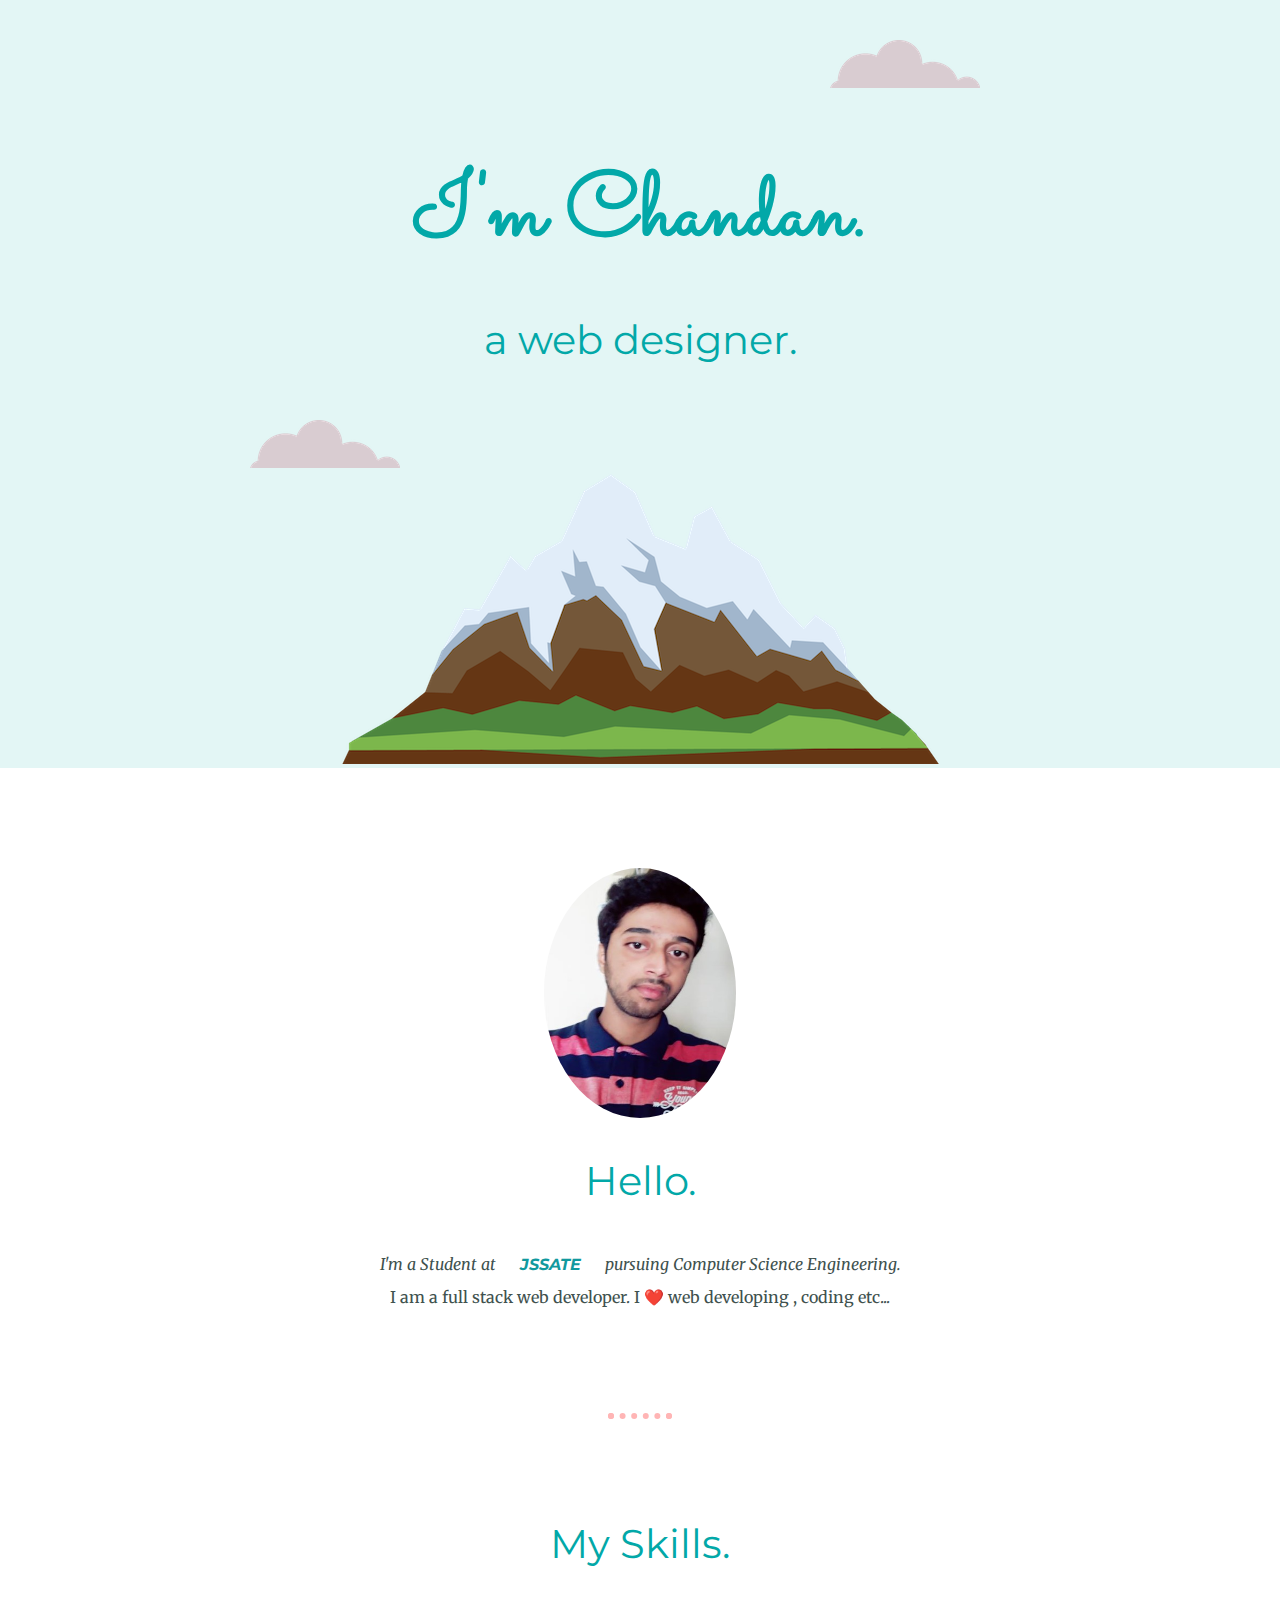
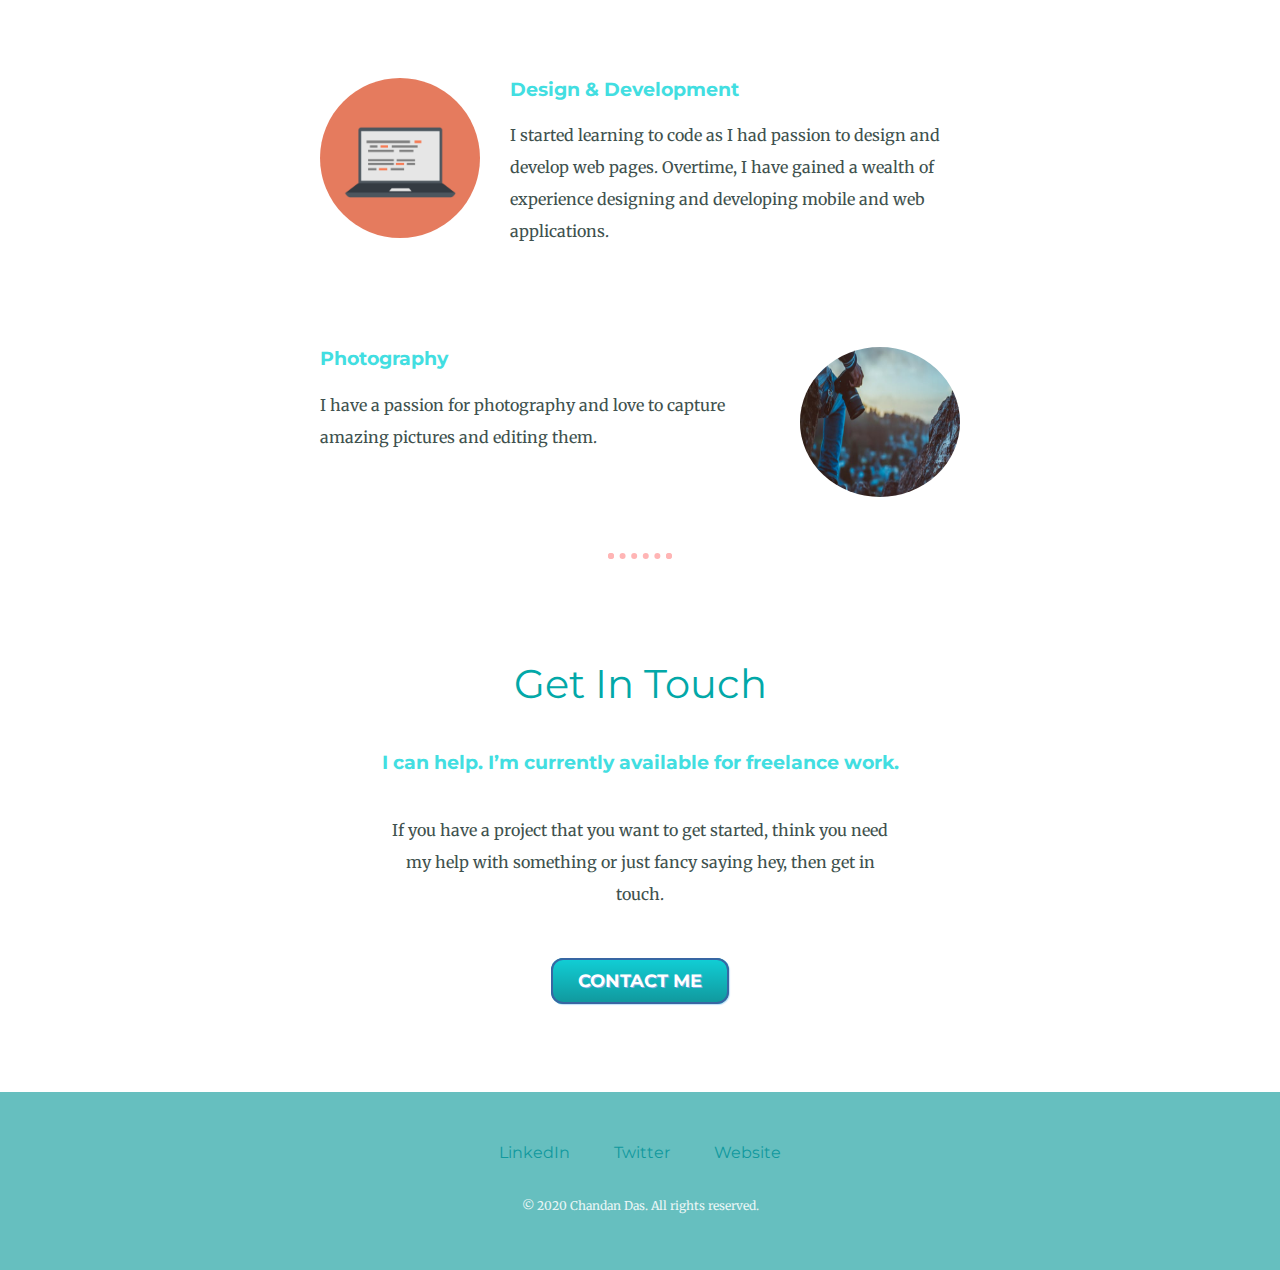
<file: css-My Site/index.html>
<!DOCTYPE html>
<html lang="en" dir="ltr">
  <head>
    <meta charset="utf-8">
    <title>Chandan Das</title>
    <link rel="stylesheet" type="text/css" href="css/styles.css">
    <link rel="icon" href="favicon2.ico">
    <link href="https://fonts.googleapis.com/css?family=Merriweather|Montserrat|Sacramento&display=swap" rel="stylesheet">
  </head>
  <div class="top-container">
    <img class="top-cloud" src="images/cloud.png" alt="cloud-img">
    <h1>I'm Chandan.</h1>
    <p><h2>a web designer.</h2></p>
    <img class="bottom-cloud" src="images/cloud.png" alt="cloud-img">
    <img src="images/mountain.png" alt="mountain-img">
  </div>

  <div class="middle-container">
    <div class="profile">
      <img id="chan" src="images/chan.jpg" alt="chandan's profile picture">
      <h2>Hello.</h2>
      <p class="intro"><em>I'm a Student at <strong><a href="http://jssateb.ac.in/">JSSATE</a></strong> pursuing Computer Science Engineering. </em> </p>
      <p class="intro">I am a full stack web developer. I ❤️ web developing , coding etc...</p>
    </div>
    <hr>
    <div class="skills">
      <h2>My Skills.</h2>
      <div class="skill-row">
        <img class="code-img" src="images/computer.png" alt="coding-img">
        <h3>Design & Development</h3>
        <p>I started learning to code as I had passion to design and develop web pages.  Overtime, I have gained a wealth of experience designing and developing mobile and web applications.  </p>
            </div>

            <div class="skill-row">
              <img class="photo-img" src="images/camera.jpeg" alt="photography-img">
              <h3>Photography</h3>
              <p>I have a passion for photography and love to capture amazing pictures and editing them.</p>
            </div>
          </div>
          <hr>
          <div class="contact-me">
            <h2>Get In Touch</h2>
            <h3>I can help. I’m currently available for freelance work.</h3>
            <p class="contact-info">If you have a project that you want to get started, think you need my help with something or just fancy saying hey, then get in touch.</p>
          <a class="testbutton" href="mailto:chandandasdivakar@gmail.com" >CONTACT ME</a>

          </div>
        </div>


        <div class="bottom-container">
          <a class="footer-link" href="https://www.linkedin.com/in/chandan-das-49a214196">LinkedIn</a>
          <a class="footer-link" href="https://twitter.com/">Twitter</a>
          <a class="footer-link" href="">Website</a>
          <p class="copyright"> © 2020 Chandan Das. All rights reserved.</p>
        </div>


</html>
</file>
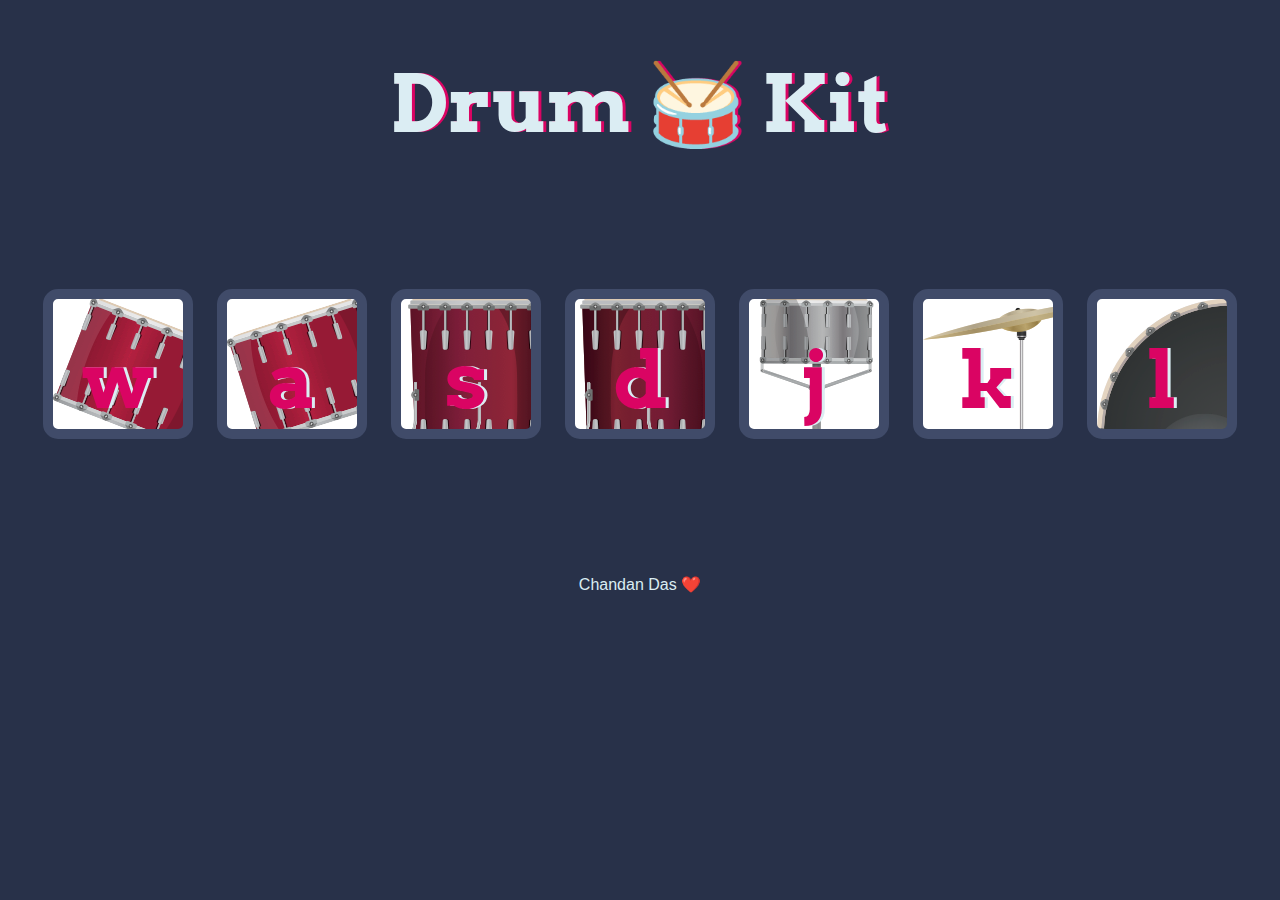
<file: Drum Kit Completed/index.html>
<!DOCTYPE html>
<html lang="en" dir="ltr">

<head>
  <meta charset="utf-8">
  <title>Drum Kit</title>
  <link rel="stylesheet" href="styles.css">
  <link href="https://fonts.googleapis.com/css?family=Arvo" rel="stylesheet">
</head>

<body>
  <h1 id="title">Drum 🥁 Kit</h1>
  <div class="set">
    <button class="w drum">w</button>
    <button class="a drum">a</button>
    <button class="s drum">s</button>
    <button class="d drum">d</button>
    <button class="j drum">j</button>
    <button class="k drum">k</button>
    <button class="l drum">l</button>
  </div>


<script src="index.js" charset="utf-8"></script>

<footer>
 Chandan Das ❤️
</footer>
</body>
</html>
</file>
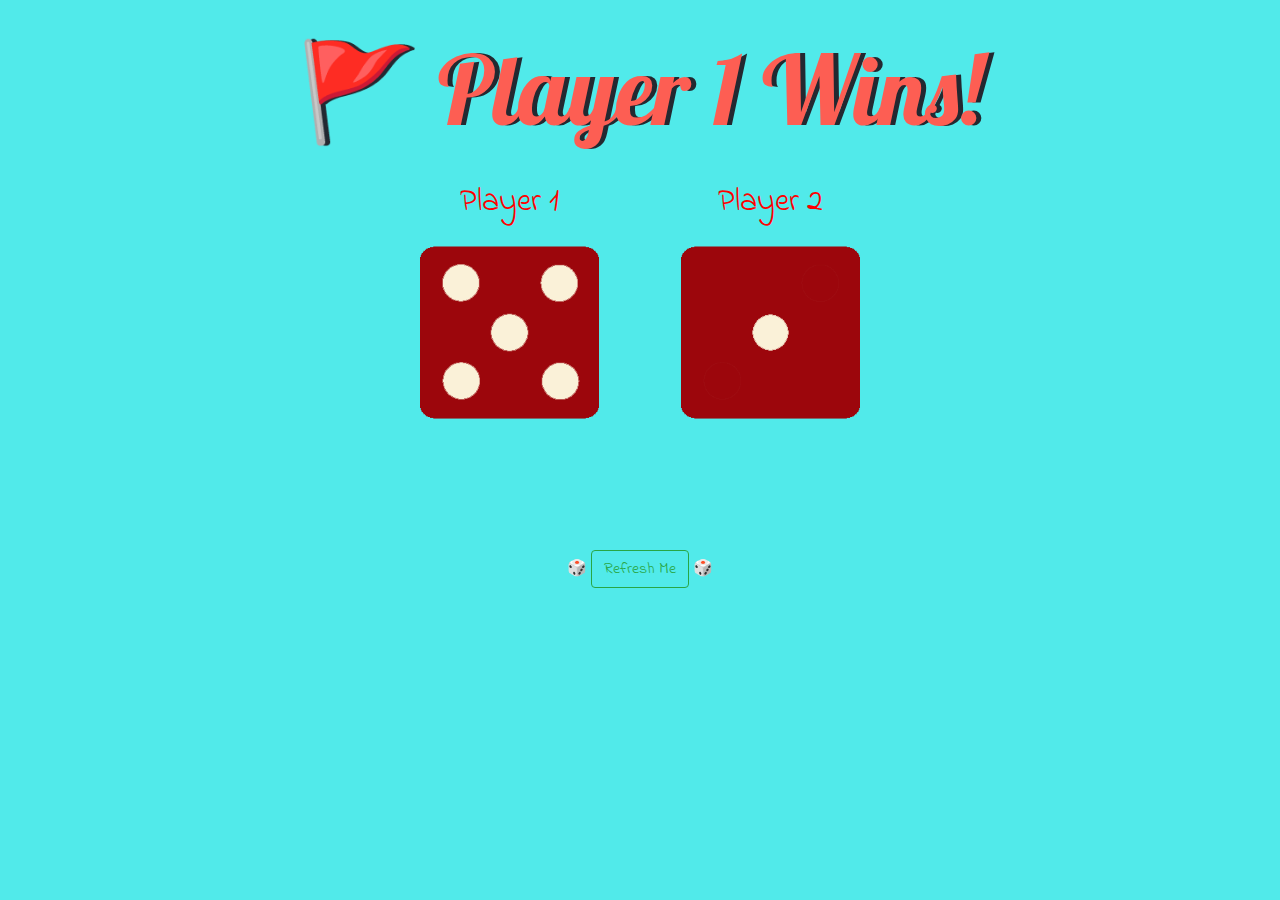
<file: Dicee Challenge - Completed/dicee.html>
<!DOCTYPE html>
<html lang="en" dir="ltr">
  <head>
    <meta charset="utf-8">
    <title>Dicee</title>
    <link rel="icon" href="favicon4.ico">
   

<!--Bootstrap-->
    <link rel="stylesheet" href="https://stackpath.bootstrapcdn.com/bootstrap/4.4.1/css/bootstrap.min.css" integrity="sha384-Vkoo8x4CGsO3+Hhxv8T/Q5PaXtkKtu6ug5TOeNV6gBiFeWPGFN9MuhOf23Q9Ifjh" crossorigin="anonymous">
    <link rel="stylesheet" href="styles.css">
    <link href="https://fonts.googleapis.com/css?family=Indie+Flower|Lobster" rel="stylesheet">



    <!--JS-->
<script src="https://code.jquery.com/jquery-3.4.1.slim.min.js" integrity="sha384-J6qa4849blE2+poT4WnyKhv5vZF5SrPo0iEjwBvKU7imGFAV0wwj1yYfoRSJoZ+n" crossorigin="anonymous"></script>
<script src="https://cdn.jsdelivr.net/npm/popper.js@1.16.0/dist/umd/popper.min.js" integrity="sha384-Q6E9RHvbIyZFJoft+2mJbHaEWldlvI9IOYy5n3zV9zzTtmI3UksdQRVvoxMfooAo" crossorigin="anonymous"></script>
<script src="https://stackpath.bootstrapcdn.com/bootstrap/4.4.1/js/bootstrap.min.js" integrity="sha384-wfSDF2E50Y2D1uUdj0O3uMBJnjuUD4Ih7YwaYd1iqfktj0Uod8GCExl3Og8ifwB6" crossorigin="anonymous"></script>
  </head>
  <body>
   
    <div class="container">
      <h1>Refresh Me</h1>

      <div class="dice">
        <p>Player 1</p>
        <img class="img1" src="images/dice6.png">
      </div>

      <div class="dice">
        <p>Player 2</p>
        <img class="img2" src="images/dice6.png">
      </div>

    </div>

    <script src="index.js" charset="utf-8"></script>

      </body>

      <footer>

       
        
         🎲  <button type="submit" class="btn btn-outline-success" onclick="refreshPage()">Refresh Me</button> 🎲 

      </footer>
    </html>
</file>
<file: css-My Site/css/styles.css>
body{
  color: #40514E;
  margin: 0;
  text-align: center;
  font-family: 'Merriweather', serif;


}


hr{
    border: dotted #ffb5b5 6px;
    border-bottom: none;
    width: 4%;
    margin: 100px auto;


}

h1{
  color: #02a8a8;

  font-size: 5.625rem;
   margin: 50px auto 0 auto;
font-family: 'Sacramento', cursive;

         }

h2{
  font-weight: normal;
    color: #02a8a8;
  font-family: 'Montserrat', sans-serif;
  font-size: 2.5rem;
  padding-bottom: 10px;
}
h3{
  color: #42dee1;
  font-family: 'Montserrat', sans-serif;
}



  .code-img{
    border-radius: 100%;
    width: 25%;
    float: left;
    margin-right: 30px;
  }

   .photo-img{
           width: 25%;
         border-radius: 100%;
         float: right;
         margin-left: 30px;

       height: 9.375rem;
   }

 p{
   line-height: 2;
 }

  .skill-row{
    width: 50%;
    margin: 100px auto 100px auto;

    text-align: left;
  }


.top-container{

    background-color: #e3f6f5;
position: relative;
padding-top: 100px;

}

.middle-container{
margin: 100px 0;

}

.bottom-container{
  background-color: #66BFBF;
  padding: 50px 0 20px;

}

a{
  color: #11999e;
    font-family: 'Montserrat', sans-serif;
    margin: 10px 20px;
    text-decoration: none;
}

a:hover{
  color: #EAF6F6;
}

.copyright{
  color: #EAF6F6;
  font-size: 0.75rem;
  padding: 20px 0;
}

#chan{
  border-radius: 100%;
  width: 15%;
  height: 15.625rem;
}


.contact-info{
width: 40%;
margin: 40px auto 60px;

}

.bottom-cloud{
  position: absolute;
  left: 250px;
  bottom: 300px;

}

.top-cloud{
  position: absolute;
  right: 300px;
  top:40px;
}

.intro{
margin: auto;
width: 80%;

}

.testbutton {

  font-family: 'Montserrat', sans-serif;
  font-weight: bold;
  color: #FFFFFF !important;
  font-size: 18px;
  text-shadow: 1px 1px 0px #7CACDE;
  box-shadow: 1px 1px 1px #BEE2F9;
  padding: 10px 25px;
  -moz-border-radius: 12px;
  -webkit-border-radius: 12px;
  border-radius: 12px;
  border: 2px solid #3866A3;
  background: #63B8EE;
  background: linear-gradient(top,  #11CDD4,  #11999E);
  background: -ms-linear-gradient(top,  #11CDD4,  #11999E);
  background: -webkit-gradient(linear, left top, left bottom, from(#11CDD4), to(#11999E));
  background: -moz-linear-gradient(top,  #11CDD4,  #11999E);
  text-decoration: none;
}
.testbutton:hover {
  color: #14396A !important;
  background: #468CCF;
  background: linear-gradient(top,  #30E3CB,  #2BC4AD);
  background: -ms-linear-gradient(top,  #30E3CB,  #2BC4AD);
  background: -webkit-gradient(linear, left top, left bottom, from(#30E3CB), to(#2BC4AD));
  background: -moz-linear-gradient(top,  #30E3CB,  #2BC4AD);
}
</file>
<file: Drum Kit Completed/styles.css>
body {
  text-align: center;
  background-color: #283149;
}

h1 {
  font-size: 5rem;
  color: #DBEDF3;
  font-family: "Arvo", cursive;
  text-shadow: 3px 0 #DA0463;

}

footer {
  color: #DBEDF3;
  font-family: sans-serif;
}

.w {
  background-image: url("images/tom1.png");
}

.a {
  background-image: url("images/tom2.png");
}

.s {
  background-image: url("images/tom3.png");
}

.d {
  background-image: url("images/tom4.png");
}

.j {
  background-image: url("images/snare.png");
}

.k {
  background-image: url("images/crash.png");
}

.l {
  background-image: url("images/kick.png");
}

.set {
  margin: 10% auto;
}

.pressed {
  box-shadow: 0 3px 4px 0 #DBEDF3;
  opacity: 0.5;
}

.red {
  color: red;
}

.drum {
  outline: none;
  border: 10px solid #404B69;
  font-size: 5rem;
  font-family: 'Arvo', cursive;
  line-height: 2;
  font-weight: 900;
  color: #DA0463;
  text-shadow: 3px 0 #DBEDF3;
  border-radius: 15px;
  display: inline-block;
  width: 150px;
  height: 150px;
  text-align: center;
  margin: 10px;
  background-color: white;
}
</file>
<file: Dicee Challenge - Completed/styles.css>
.container {
  width: 70%;
  margin: auto;
  text-align: center;
}

.dice {
  text-align: center;
  display: inline-block;

}

body {
  background-color: #51eaea;
}

h1 {
  margin: 2rem;
  font-family: 'Lobster', cursive;
  text-shadow: 5px 0 #232931;
  font-size: 6rem;
  color: #fd5e53;
}

p {
  font-size: 2rem;
  color: #ff0000;
  font-family: 'Indie Flower', cursive;
}

img {
  width: 70%;
}

footer {
  margin-top: 10%;
  color: rgb(161, 59, 245);
  text-align: center;
  font-family: 'Indie Flower', cursive;

}
</file>
